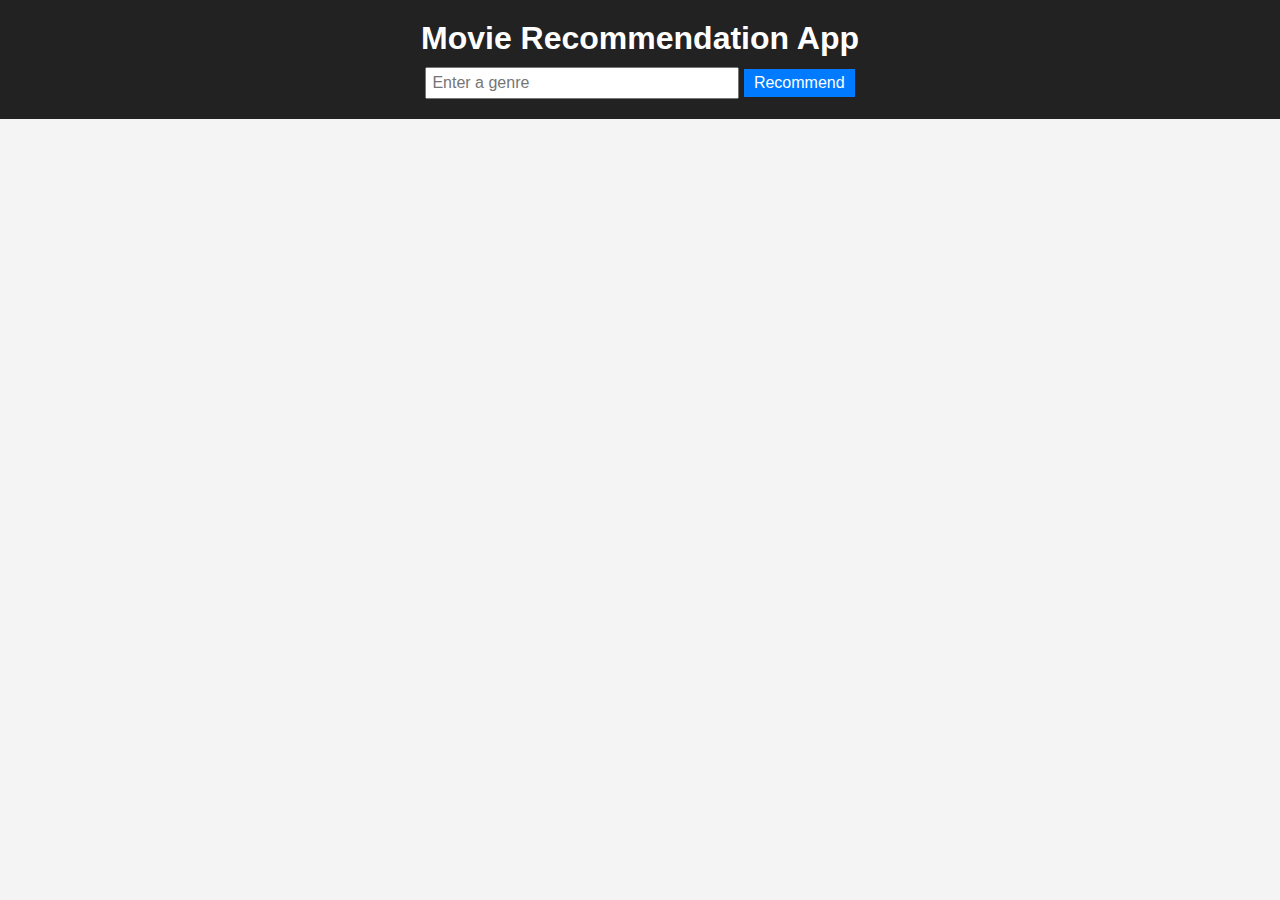
<file: asset/api/index.html>
<!DOCTYPE html>
<html lang="en">
<head>
  <meta charset="UTF-8">
  <meta name="viewport" content="width=device-width, initial-scale=1.0">
  <title>Movie Recommendation App</title>
  <link rel="stylesheet" href="style.css">
</head>
<body>
  <header>
    <h1>Movie Recommendation App</h1>
    <input type="text" id="genreInput" placeholder="Enter a genre">
    <button id="recommendButton">Recommend</button>
    <div id="result"></div>
  </header>
  <main id="results"></main>
  <script src="script.js"></script>
</body>
</html>
</file>
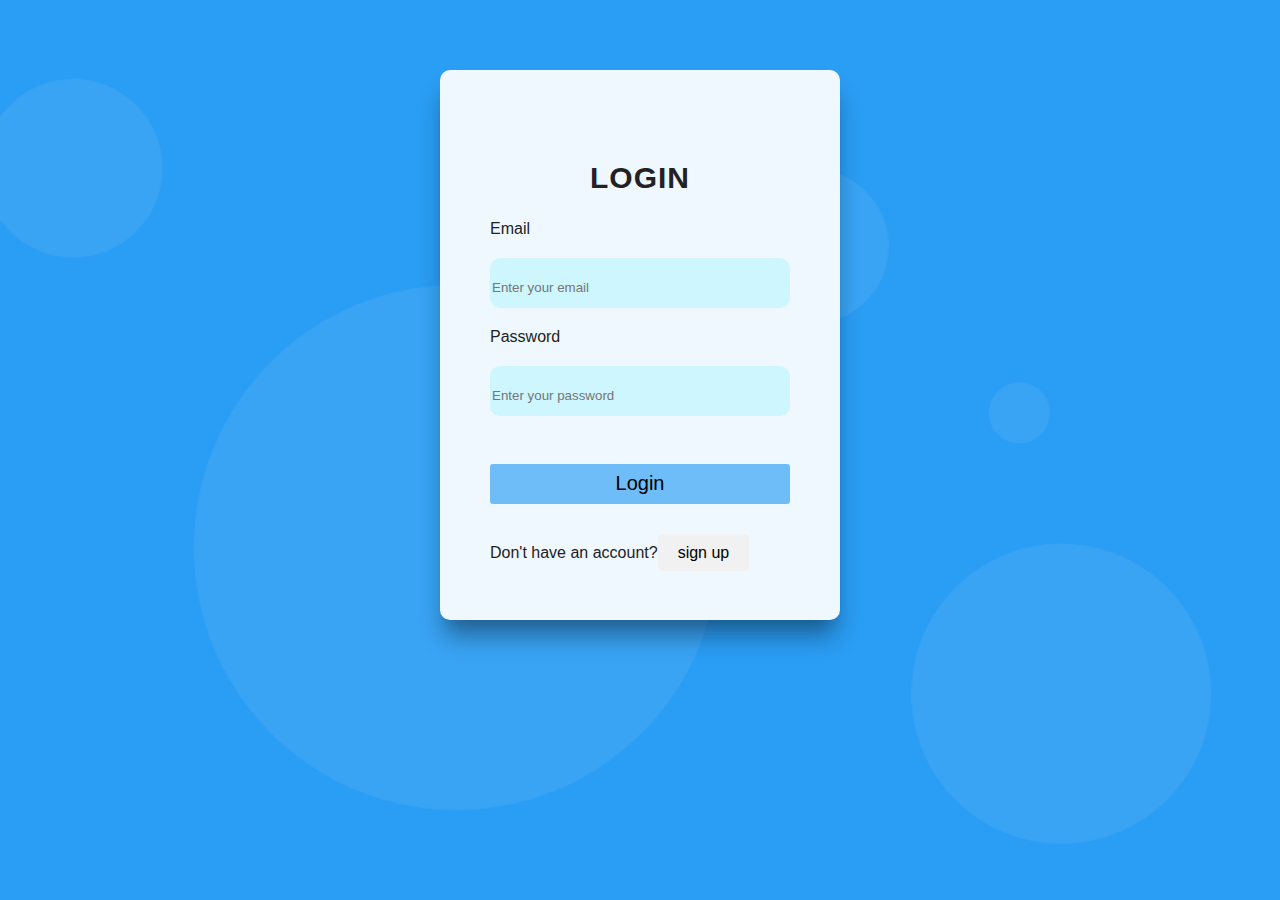
<file: asset/login page/index.html>
<!DOCTYPE html>
<html lang="en">
<head>
    <meta charset="UTF-8">
    <meta name="viewport" content="width=device-width, initial-scale=1.0">
    <title>Login Page</title>
    <link rel="stylesheet" href="style.css">
</head>
<body>
    
<div class="main-content">
    <div class="form-content">
        <div class="form-body">
            <div class="title"><h2> LOGIN</h2></div>
            <form action="" class="the-form" id="login-form">
                <label for="Email">Email</label><br>
                <input type="email" name="email" id="email" placeholder="Enter your email"><br>
                <label for="Email">Password</label><br>
                <input type="password" name="password" id="password" placeholder="Enter your password"><br><br>
                <input type="submit" value="Login">
                
            </form>
        
        </div>
        <div class="form-footer">
            Don't have an account?<a href="signup.html" class="btn">sign up</a>
            

            
        </div>
    </div>
    
    
</div>


    
</body>

</html>
</file>
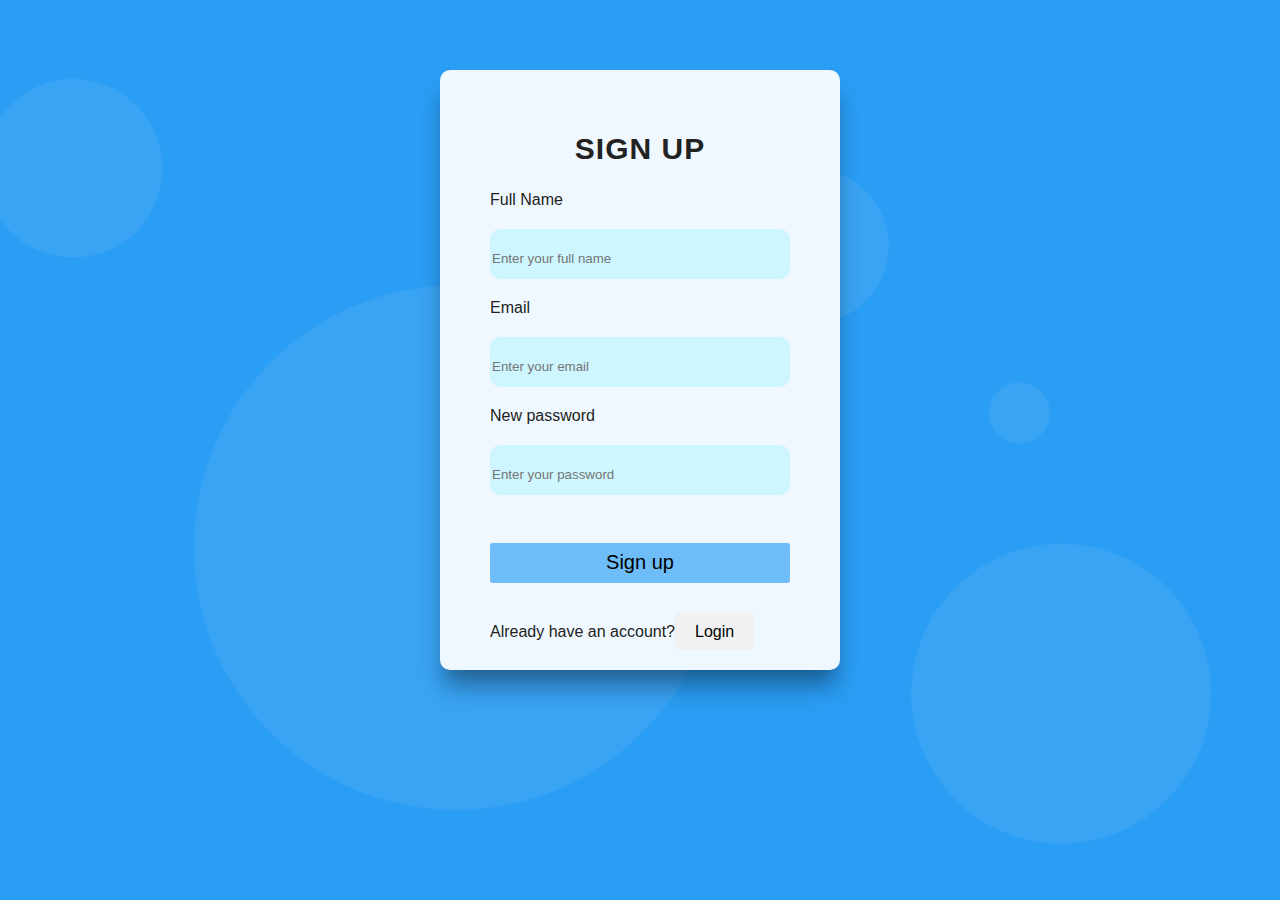
<file: asset/login page/signup.html>
<!DOCTYPE html>
<html lang="en">
<head>
    <meta charset="UTF-8">
    <meta name="viewport" content="width=device-width, initial-scale=1.0">
    <title>sign up</title>
    <link rel="stylesheet" href="style.css">
    <link rel="stylesheet" href="style1.css">
</head>
<body>
    <div class="main-content">
        <div class="form-content">
            <div class="form-body">
                <div class="title"><h2> SIGN UP</h2></div>
                <form action="" class="the-form" id="login-form">
                    <label for="Name">Full Name</label><br>
                    <input type="Name" name="FullName" id="email" placeholder="Enter your full name"><br>
                    <label for="Email">Email</label><br>
                    <input type="email" name="email" id="email" placeholder="Enter your email"><br>
                    <label for="password">New password</label><br>
                    <input type="password" name="password" id="password" placeholder="Enter your password"><br><br>
                    <input type="submit" value="Sign up">
                    
                </form>
            
            </div>
            <div class="form-footer">
                Already have an account?<a href="index.html" class="btn">Login</a>
                
    
                
            </div>
        </div>
        
        
    </div>
    
    
</body>
</html>
</file>
<file: asset/login page/style.css>
*,
*::before,
*::after {
  box-sizing: border-box;
  -webkit-box-sizing: border-box;
}
body,
input,
button {
  font-family: 'Muli', sans-serif, -apple-system, BlinkMacSystemFont, "Helvetica Neue", Helvetica, sans-serif;
  outline: none;
}
body {
    margin: 0;
    padding: 0;
    color: #222222;
    background-color: #2a9df4;
    background-image: url("cover.png");
    background-size: cover;
    background-repeat: no-repeat;
    background-position: center;
    background-attachment: fixed;
    padding: 20px;
    overflow-x: hidden;
    display: flex;
    justify-content: center;
    
    
  }
  .main-content{
    height:550px;
    width: 400px;
    display: flex;
    justify-content: space-around;
    background-color: aliceblue;
    margin: 50px;
    align-items: center;
    border-radius: 10px;
    overflow: hidden;
    box-shadow: 0 20px 25px -5px rgba(0, 0, 0, 0.389), 0 10px 10px -5px rgba(0, 0, 0, 0.04);
  
    
  
    
    
  }
 .title{
    /* height:30px;
    width:100px; */
    
    /* background-color: rgba(0, 140, 255, 0.641); */
    text-align:center;
    font-weight: bold;
    /* line-height: normal; */
    text-transform: uppercase;
    font-size: 20px;
    letter-spacing:1px;
 
    
 }
 #email{
  height: 50px;
  width: 100%;
  background-color:rgb(205, 246, 255);
  margin-top: 20px;
  margin-bottom: 20px;
  border:none;
  padding-top: 10px;
  border-radius: 10px;
 
 }
 #password{
  height: 50px;
  width: 100%;
  background-color:rgb(205, 246, 255);
  margin-top: 20px;
  margin-bottom: 20px;
  border:none;
  padding-top: 10px;
  border-radius: 10px;
  
 }
.form-content{
  width: 300px;
  margin-top: 2%;
  margin-left: auto;
  margin-right: auto;
  
}
/* .form-body {
  color: #0e090e;
  background-color: #ffff;
  overflow: hidden;
  padding: 50px;    
  border-radius: 10px;
  box-shadow: 0 20px 25px -5px rgba(0, 0, 0, 0.1), 0 10px 10px -5px rgba(0, 0, 0, 0.04);
}
 
 
.form-body .title {
  margin: 0;
  text-align: center;
  font-weight: bolder;
  padding-bottom: 25px;
} */
.the-form [type="submit"] {
  
  background: #2a9cf4a8;
  border: none;
  /* padding: 18px; */
  font-size: 20px;
  border-radius: 3px;
  cursor: pointer;
  margin-top: 10px;
  color: black;
  width: 100%;
  height: 40px;
  /* box-shadow: 0 4px 6px -1px rgba(0, 0, 0, 0.1), 0 2px 4px -1px rgba(0, 0, 0, 0.06); */
}
.form-footer{
  margin-top: 40px;
}
label{
  font-weight: 500px;
}
.btn {
  padding: 10px 20px;
  background-color: #f1f1f1;
  color:#000000;
  text-decoration: none;
  border-radius: 5px;
}

.btn:hover {
  background-color:#2a9cf4a8;
  color: #f1f1f1;
}
.the-form [type="submit"]:hover{
  background-color: aquamarine;
}
</file>
<file: asset/login page/style1.css>
.main-content{
    height:600px;
}
</file>
<file: asset/api/style.css>
/* Reset some default styles */
body, h1, h2, p {
    margin: 0;
    padding: 0;
  }
  
  body {
    font-family: Arial, sans-serif;
    background-color: #f4f4f4;
    color: #333;
  }
  
  header {
    background-color: #222;
    color: #fff;
    text-align: center;
    padding: 20px;
  }
  
  header h1 {
    margin-bottom: 10px;
  }
  
  #genreInput {
    padding: 5px;
    width: 300px;
    font-size: 16px;
  }
  
  #recommendButton {
    padding: 5px 10px;
    font-size: 16px;
    background-color: #007BFF;
    color: #fff;
    border: none;
    cursor: pointer;
  }
  
  #recommendButton:hover {
    background-color: #0056b3;
  }
  
  #results {
    display: flex;
    flex-wrap: wrap;
    justify-content: space-around;
    background-color: #1fc2cb3e;
    margin: 20px;
  }
  
  .movie {
    background-color: #fff;
    border: 1px solid #ccc;
    padding: 10px;
    margin: 10px;
    width: 300px;
    box-shadow: 0px 8px 12px rgba(0, 0, 0, 0.1);
  }
  
  .movie h2 {
    font-size: 18px;
    margin-bottom: 5px;
    
  }
  
  .movie p {
    font-size: 14px;
    margin-bottom: 8px;
  }
</file>
